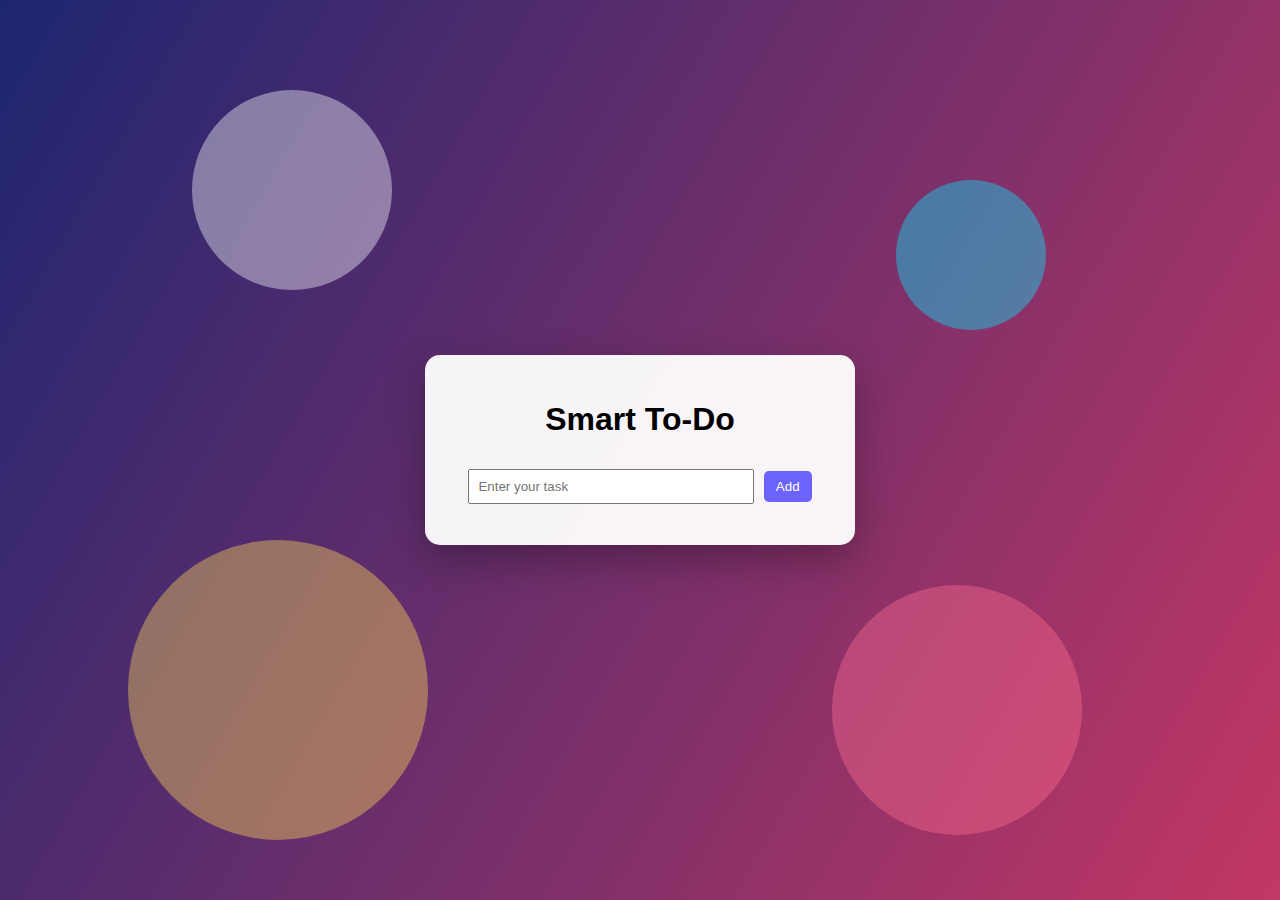
<file: index.html>
<!DOCTYPE html>
<html lang="en">
<head>
  <meta charset="UTF-8">
  <title>Smart To-Do</title>
  <link rel="stylesheet" href="style.css">

  <style>
    body {
      margin: 0;
      height: 100vh;
      overflow: hidden;
      font-family: Arial, sans-serif;
      background: linear-gradient(120deg, #1d2671, #c33764);
      display: flex;
      justify-content: center;
      align-items: center;
    }

    /* Animated background circles */
    .bg {
      position: absolute;
      width: 100%;
      height: 100%;
      overflow: hidden;
      z-index: -1;
    }

    .circle {
      position: absolute;
      border-radius: 50%;
      opacity: 0.4;
      animation: float 20s infinite ease-in-out;
    }

    .circle:nth-child(1) {
      width: 200px;
      height: 200px;
      background: #ffffff;
      top: 10%;
      left: 15%;
    }

    .circle:nth-child(2) {
      width: 300px;
      height: 300px;
      background: #ffdd57;
      top: 60%;
      left: 10%;
      animation-duration: 25s;
    }

    .circle:nth-child(3) {
      width: 150px;
      height: 150px;
      background: #00eaff;
      top: 20%;
      left: 70%;
      animation-duration: 18s;
    }

    .circle:nth-child(4) {
      width: 250px;
      height: 250px;
      background: #ff6f91;
      top: 65%;
      left: 65%;
      animation-duration: 22s;
    }

    @keyframes float {
      0% { transform: translateY(0px) translateX(0px); }
      50% { transform: translateY(-40px) translateX(30px); }
      100% { transform: translateY(0px) translateX(0px); }
    }

    /* Main card */
    .container {
      background: rgba(255, 255, 255, 0.95);
      padding: 25px;
      width: 380px;
      border-radius: 15px;
      box-shadow: 0 15px 40px rgba(0,0,0,0.3);
      text-align: center;
    }

    input {
      width: 70%;
      padding: 8px;
      margin-top: 10px;
    }

    button {
      padding: 8px 12px;
      margin-left: 5px;
      background: #6c63ff;
      color: white;
      border: none;
      cursor: pointer;
      border-radius: 5px;
    }

    button:hover {
      background: #574bdb;
    }

    ul {
      padding: 0;
      margin-top: 15px;
    }

    li {
      list-style: none;
      padding: 8px;
      display: flex;
      justify-content: space-between;
      align-items: center;
    }

    .completed {
      text-decoration: line-through;
      color: gray;
    }
  </style>
</head>

<body>

  <!-- Animated background -->
  <div class="bg">
    <div class="circle"></div>
    <div class="circle"></div>
    <div class="circle"></div>
    <div class="circle"></div>
  </div>

  <!-- App -->
  <div class="container">
    <h1> Smart To-Do</h1>
    <input type="text" id="taskInput" placeholder="Enter your task">
    <button onclick="addTask()">Add</button>
    <ul id="taskList"></ul>
  </div>

  <script src="script.js"></script>
</body>
</html>
</file>
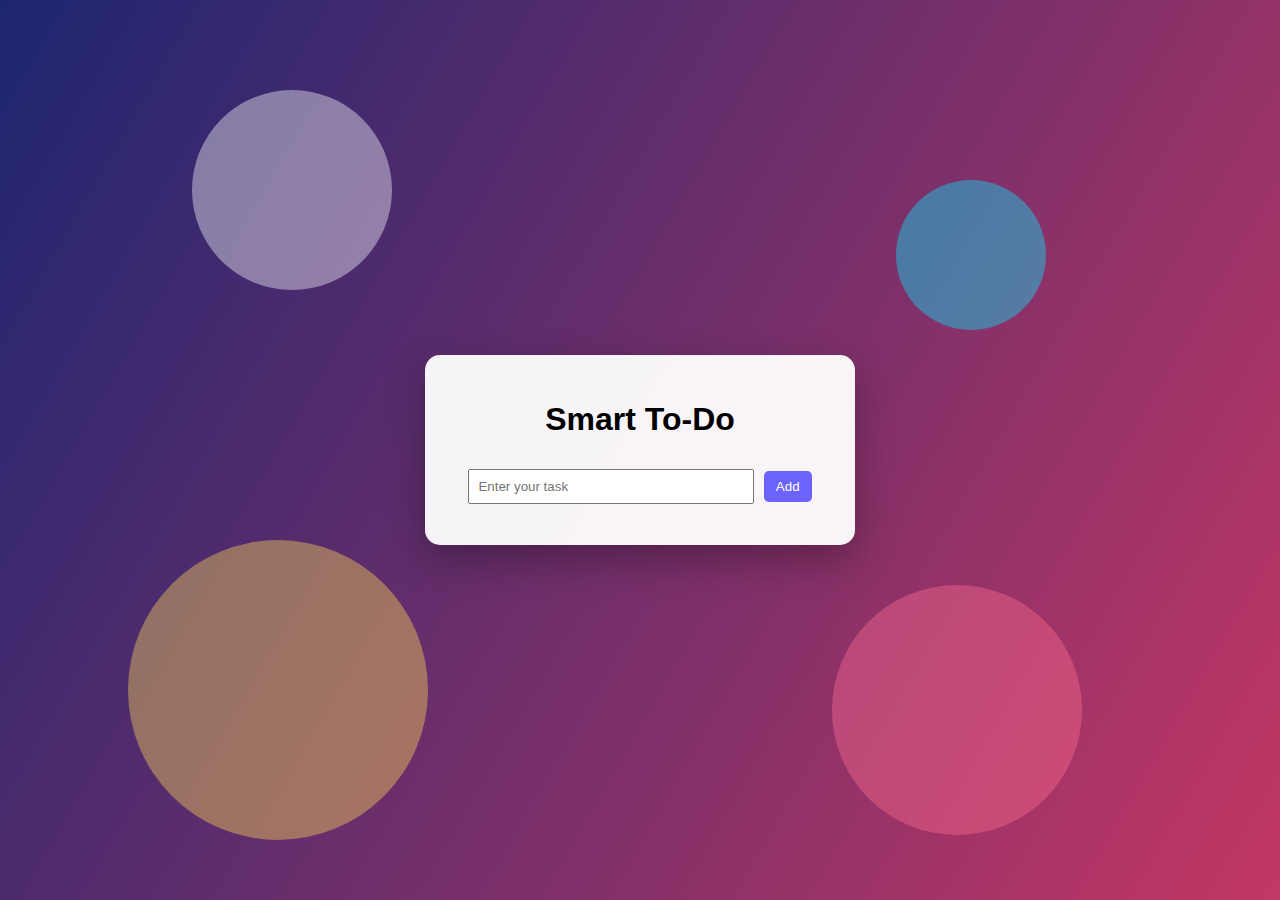
<file: frontend/index.html>
<!DOCTYPE html>
<html lang="en">
<head>
  <meta charset="UTF-8">
  <title>Smart To-Do</title>
  <link rel="stylesheet" href="style.css">

  <style>
    body {
      margin: 0;
      height: 100vh;
      overflow: hidden;
      font-family: Arial, sans-serif;
      background: linear-gradient(120deg, #1d2671, #c33764);
      display: flex;
      justify-content: center;
      align-items: center;
    }

    /* Animated background circles */
    .bg {
      position: absolute;
      width: 100%;
      height: 100%;
      overflow: hidden;
      z-index: -1;
    }

    .circle {
      position: absolute;
      border-radius: 50%;
      opacity: 0.4;
      animation: float 20s infinite ease-in-out;
    }

    .circle:nth-child(1) {
      width: 200px;
      height: 200px;
      background: #ffffff;
      top: 10%;
      left: 15%;
    }

    .circle:nth-child(2) {
      width: 300px;
      height: 300px;
      background: #ffdd57;
      top: 60%;
      left: 10%;
      animation-duration: 25s;
    }

    .circle:nth-child(3) {
      width: 150px;
      height: 150px;
      background: #00eaff;
      top: 20%;
      left: 70%;
      animation-duration: 18s;
    }

    .circle:nth-child(4) {
      width: 250px;
      height: 250px;
      background: #ff6f91;
      top: 65%;
      left: 65%;
      animation-duration: 22s;
    }

    @keyframes float {
      0% { transform: translateY(0px) translateX(0px); }
      50% { transform: translateY(-40px) translateX(30px); }
      100% { transform: translateY(0px) translateX(0px); }
    }

    /* Main card */
    .container {
      background: rgba(255, 255, 255, 0.95);
      padding: 25px;
      width: 380px;
      border-radius: 15px;
      box-shadow: 0 15px 40px rgba(0,0,0,0.3);
      text-align: center;
    }

    input {
      width: 70%;
      padding: 8px;
      margin-top: 10px;
    }

    button {
      padding: 8px 12px;
      margin-left: 5px;
      background: #6c63ff;
      color: white;
      border: none;
      cursor: pointer;
      border-radius: 5px;
    }

    button:hover {
      background: #574bdb;
    }

    ul {
      padding: 0;
      margin-top: 15px;
    }

    li {
      list-style: none;
      padding: 8px;
      display: flex;
      justify-content: space-between;
      align-items: center;
    }

    .completed {
      text-decoration: line-through;
      color: gray;
    }
  </style>
</head>

<body>

  <!-- Animated background -->
  <div class="bg">
    <div class="circle"></div>
    <div class="circle"></div>
    <div class="circle"></div>
    <div class="circle"></div>
  </div>

  <!-- App -->
  <div class="container">
    <h1> Smart To-Do</h1>
    <input type="text" id="taskInput" placeholder="Enter your task">
    <button onclick="addTask()">Add</button>
    <ul id="taskList"></ul>
  </div>

  <script src="script.js"></script>
</body>
</html>
</file>
<file: style.css>
body {
  font-family: Arial, sans-serif;
  background: #f4f4f4;
}

.container {
  width: 400px;
  margin: 80px auto;
  background: white;
  padding: 20px;
  border-radius: 10px;
}

h1 {
  text-align: center;
}

input {
  width: 70%;
  padding: 8px;
}

button {
  padding: 8px;
  background: #4CAF50;
  color: white;
  border: none;
  cursor: pointer;
}

li {
  list-style: none;
  padding: 8px;
  display: flex;
  justify-content: space-between;
}

.completed {
  text-decoration: line-through;
  color: gray;
}
</file>
<file: frontend/style.css>
body {
  font-family: Arial, sans-serif;
  background: #f4f4f4;
}

.container {
  width: 400px;
  margin: 80px auto;
  background: white;
  padding: 20px;
  border-radius: 10px;
}

h1 {
  text-align: center;
}

input {
  width: 70%;
  padding: 8px;
}

button {
  padding: 8px;
  background: #4CAF50;
  color: white;
  border: none;
  cursor: pointer;
}

li {
  list-style: none;
  padding: 8px;
  display: flex;
  justify-content: space-between;
}

.completed {
  text-decoration: line-through;
  color: gray;
}
</file>
